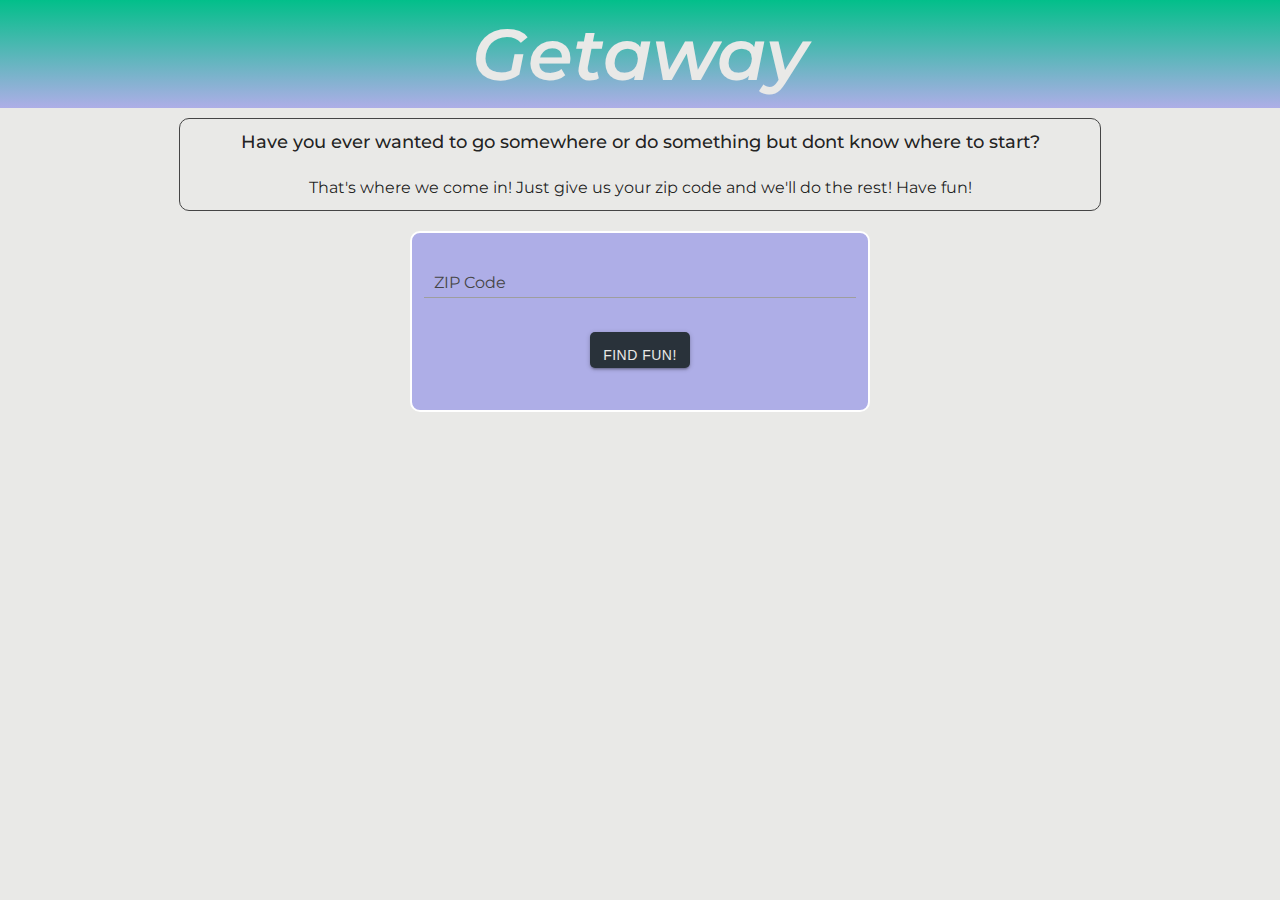
<file: index.html>
<!DOCTYPE html>
<html lang="en">

<head>
  <meta charset="UTF-8">
  <meta name="viewport" content="width=device-width, initial-scale=1.0">

  <title>Getaway </title>

  <link rel="stylesheet" href="https://cdnjs.cloudflare.com/ajax/libs/materialize/1.0.0/css/materialize.min.css">
  <link rel="stylesheet"
    href="https://fonts.googleapis.com/css2?family=Montserrat:ital,wght@0,200;0,400;0,500;0,700;1,300;1,600&family=Noto+Sans+JP&display=swap">
  <link rel="stylesheet" href="https://fonts.googleapis.com/icon?family=Material+Icons">
  <link rel="stylesheet" type="text/css" href="./assets/css/style.css">
</head>

<body>

  <header>Getaway</header>

  <!-- Page Layout here -->
  <div class="container">

    <div class="row">
      <div class="col intro-text">
        <p class="intro-bold">
          Have you ever wanted to go somewhere or do something but dont know where to start?
        </p>
        <p class="intro-regular">
          That's where we come in! Just give us your zip code and we'll do the rest! Have fun!
        </p>
      </div>
    </div>
    <div class="row">
      <div class="col zip-info" id=zip>
        <form id="zipForm">
          <div class="input-field">
            <input id="textarea1" type="text" class="validate"></input>
            <label for="textarea1">ZIP Code</label>
          </div>
          <button class="btn waves-effect waves-light " data-trigger="modalError" type="submit" name="action"
            id="btn">Find Fun!
            <i class="material-icons right">filter_vintage</i>
          </button>
        </form>

        <section class="infomodal">
          <div id="modalError" class="modal">
            <div class="modal-content">
              <h4 id="info-modal-heading">Zip Code Not Found</h4>
              <p id="info-modal-content">Sorry, The Zipcode you have input is not valid. Please try again.</p>
            </div>
            <div class="modal-footer">
              <a href="#!" class="modal-close waves-effect btn-flat">Close</a>
            </div>
          </div>
        </section>

        <div class="input-field"></div>

        <ul id="zipCodeOp" class="search-history collection">
          <!-- append the search history here-->
          Search history here
        </ul>

      </div>
    </div>
    <div class="row" id="searchResults"></div>
  </div>

  <footer class="footer">

  </footer>

  <script src="https://code.jquery.com/jquery-3.5.1.min.js"
    integrity="sha256-9/aliU8dGd2tb6OSsuzixeV4y/faTqgFtohetphbbj0=" crossorigin="anonymous"></script>
  <script src="https://cdnjs.cloudflare.com/ajax/libs/materialize/1.0.0/js/materialize.min.js"></script>
  <script src="./assets/js/script.js"></script>

</body>

</html>
</file>
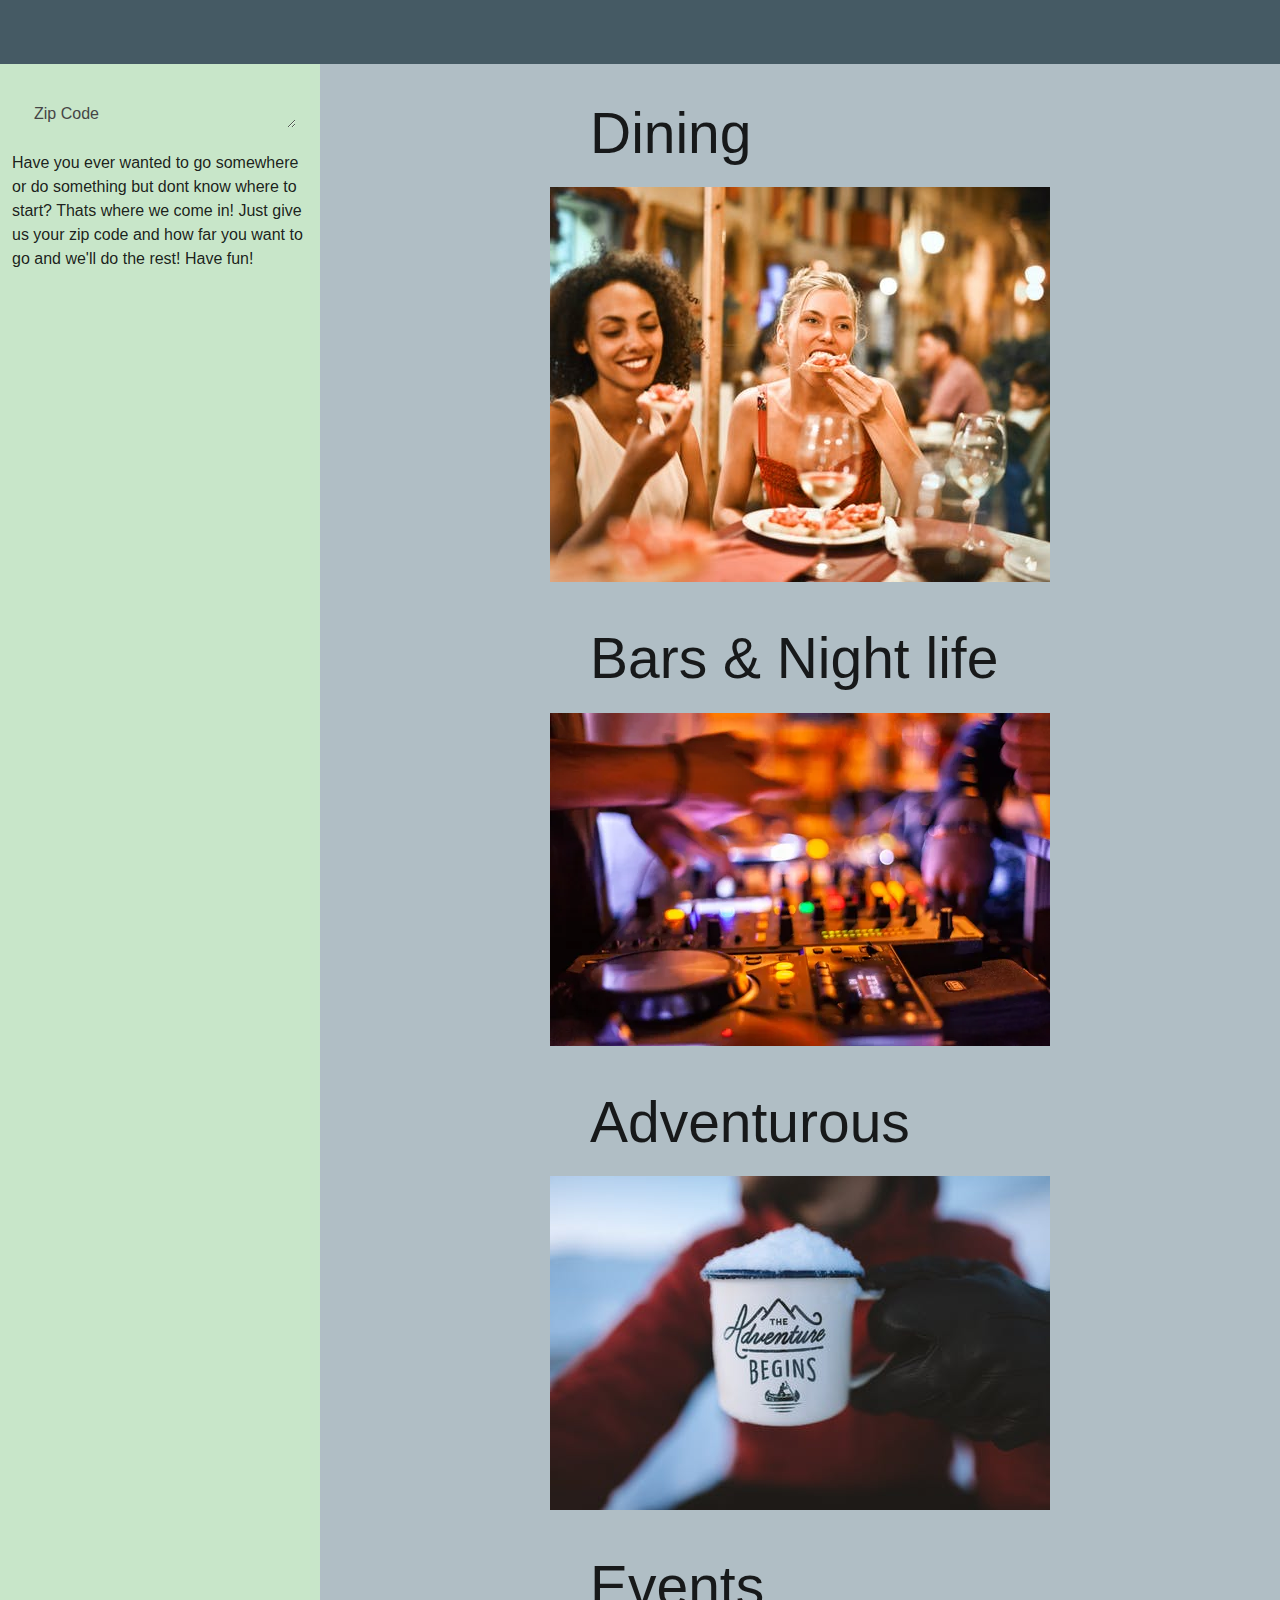
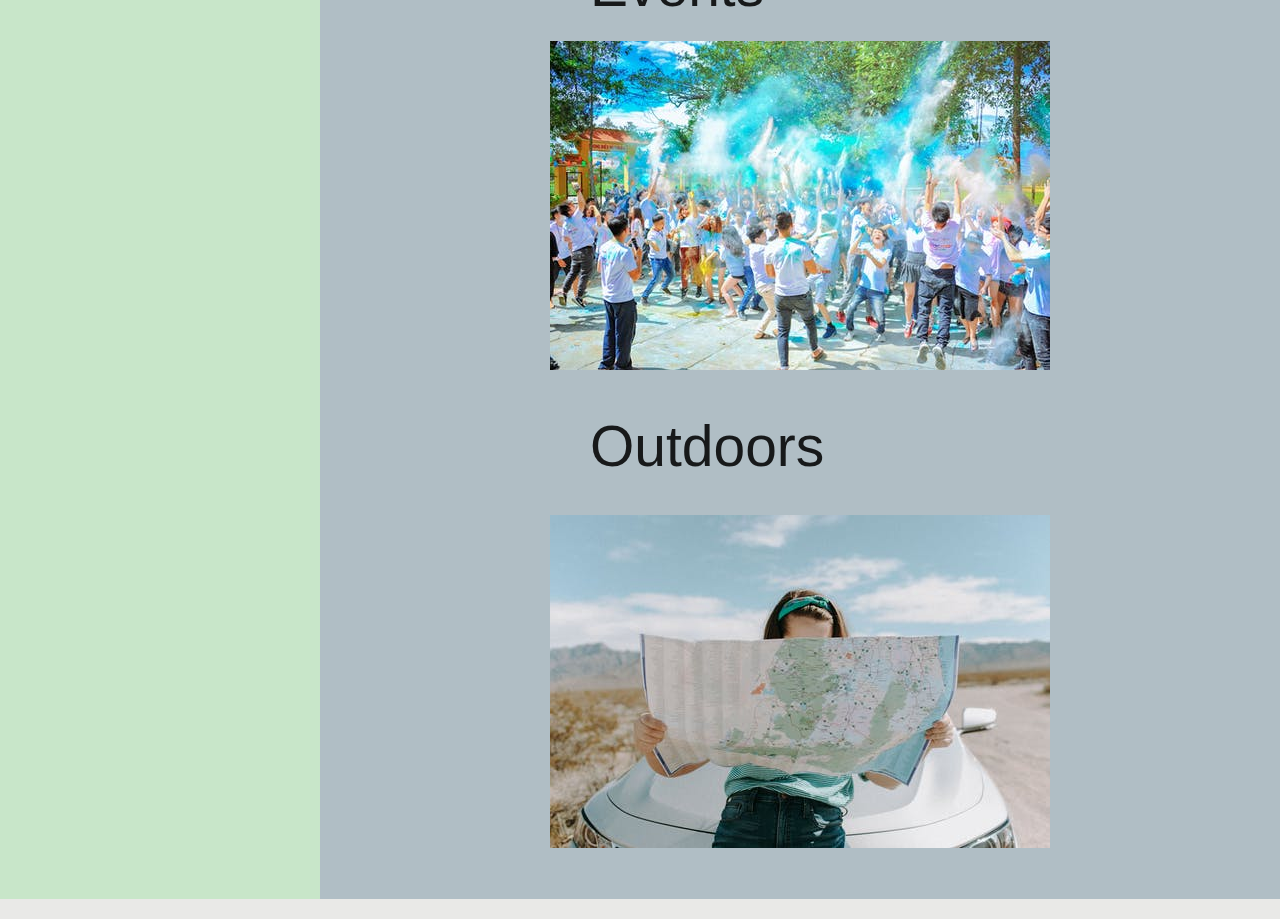
<file: index1.html>
<!DOCTYPE html>
<html lang="en">

<head>
    <meta charset="UTF-8">
    <meta name="viewport" content="width=device-width, initial-scale=1.0">
    <title>Document</title>

    <link rel="stylesheet" href="https://cdnjs.cloudflare.com/ajax/libs/materialize/1.0.0/css/materialize.min.css">
    <link rel="stylesheet" type="text/css" href="assets/css/style.css">

</head>

<body>

    <nav class="blue-grey darken-2"></nav>
    <div class="row">

        <div class="col s12 m4 l3 green lighten-4">
            <div class="input-field col s12">
                <textarea id="zipcode" class="zipcode"></textarea>
                <label for="zipcode">Zip Code</label>
            </div>

            </form>
            <div class="distance">
                <select name="miles">
                    <option value="" disabled selected> How Far</option>
                    <option value="30-miles">30 miles</option>
                    <option value="50-miles">50 miles</option>
                    <option value="100-miles">100 miles</option>
                    <option value="200-miles">200 miles</option>
                </select>

                <p>
                    Have you ever wanted to go somewhere or do something but dont know where to start?
                    Thats where we come in! Just give us your zip code and how far you want to go and
                    we'll do the rest! Have fun!
                </p>
            </div>
        </div>


        <div class="col s12 m8 l9 blue-grey lighten-3">
            <div class="row">
                <div class="col">
                    <section>
                        <article>
                            <figure>
                                <h2>Dining</h2>
                                <p>
                                    <!-- place opitions-->
                                </p>
                            </figure>
                            <img alt="dining" src="assets/images/dinning.jpeg" />
                        </article>
                        <article>
                            <figure>
                                <h2>Bars & Night life</h2>
                                <p>
                                    <!-- place opitions-->
                                </p>
                            </figure>
                            <img alt="night life" src="assets/images/nightlife.jpeg" />
                        </article>
                        <article>
                            <figure>
                                <h2>Adventurous</h2>
                                <p>
                                    <!-- place opitions-->
                                </p>
                            </figure>
                            <img alt="advenure" src="assets/images/adventure.jpeg" />
                        </article>
                        <article>
                            <figure>
                                <h2>Events</h2>
                                <p>
                                    <!-- place opitions-->
                                </p>
                            </figure>
                            <img alt="events" src="assets/images/events.jpeg" />
                        </article>
                        <article>
                            <figure>
                                <h2>Outdoors<h2>
                                        <p>
                                            <!-- place opitions-->
                                        </p>
                            </figure>
                            <img alt="outside" src="assets/images/roadmap.jpeg" />
                        </article>

                        <svg width="0" height="0">
                            <defs>
                                <clipPath id="hexagono" clipPathUnits="objectBoundingBox">
                                    <polygon points=".25 0, .75 0, 1 .5, .75 1, .25 1, 0 .5" />
                                </clipPath>
                            </defs>
                        </svg>
                    </section>
                </div>
            </div>
        </div>
    </div>


</body>

</html>
</file>
<file: assets/css/style.css>
* {
  margin: 0;
  padding: 0;
}

html {
    background: #e9e9e7;
    box-sizing: border-box;
    font-family: 'Montserrat', sans-serif;
    font-size: 1rem;
}

body {
    font-family: 'Montserrat', sans-serif;
}

header {
  background: linear-gradient(#02bf8a, #aeaee7);
  font-size: 72px;
  font-family: 'Montserrat', sans-serif;
  font-weight: 600;
  font-style: italic;
  color: #e9e9e7;
  text-align: center;
  margin: 0;
  padding: 0;
  width: 100%;
}

.container {
  margin: 10px auto;
  width: 90%;
}

.intro-text {
  border: 1px solid #454545;
  border-radius: 10px;
  text-align: center;
  width: 80%;
}

.intro-bold {
  font-size: 18px;
  font-weight: bold;
  font-weight: 500;
}

.intro-text p {
  padding: 10px;
}

html {
  background: #e9e9e7;
box-sizing: border-box;
  font-family: var(--sinSerif);
  font-size: 1rem;
}
body {
  padding-right: calc(var(--size) * .5);
  overflow-X: hidden;
  hyphens: auto;
}

/* zip code area */

.input-field label {
  color: #454545;
  font-weight: normal;
  padding: 10px;
}

.zip-info { 
  background-color: #aeaee7;
  border-radius: 10px;
  border: 2px solid  #ffffff;
  margin: 0;
  text-align: center;
  min-width: 40%;
}

.zipcode {
  border: rgb(19, 13, 3);
  border-radius: 1px;
  color: black;
  text-align: center;
}

.btn {
  background-color: rgb(41, 50, 58);
  border-radius: 5px;
  color: #e9e9e7;
  padding: 5px;
  margin: 10px;
  width: 100px;
  justify-content: center;
}

.collection {
  border: none;
}

li {
  cursor: pointer;
  border-radius: 8px;
}

.collection-item:hover {
  background-color: #02bf8a;
  opacity: .7;
}

/* img card */

.card {
  justify-content: center;
  min-width: 40%;
  border-radius: 5px;
  margin: 30px;
}

.card-title {
  font-weight: bold !important;
}

.card-image{
  border-radius:5px 5px 0 0 ;
}

.row {
  display: flex;
  justify-content: center ;
  flex-wrap: wrap;
}

@media only screen and (min-width: 720px){
  .card {
    max-width: 40%
  }
  .card-image{
  max-height: 20rem; 
  overflow: hidden;
  }
}
@media only screen and (min-width: 1100px) {:root {--Nhexa: 6;}}
@media only screen and (max-width: 600px) {}
</file>
